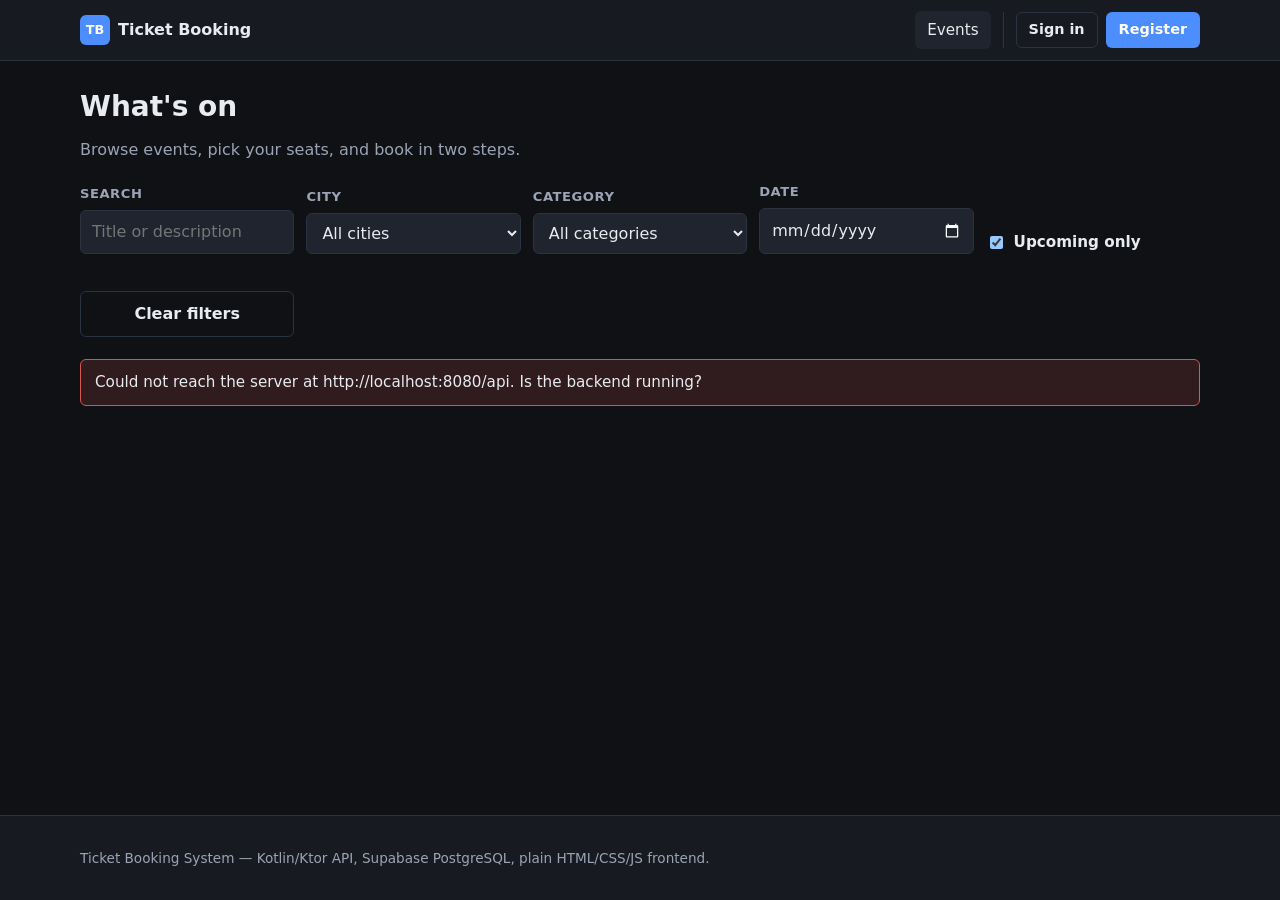
<file: Frontend/index.html>
<!DOCTYPE html>
<html lang="en">
  <head>
    <meta charset="UTF-8" />
    <meta name="viewport" content="width=device-width, initial-scale=1" />
    <title>Events — Ticket Booking</title>
    <link rel="stylesheet" href="css/styles.css" />
  </head>
  <body>
    <header class="site-header" id="site-header"></header>

    <main class="page">
      <div class="page-head">
        <div>
          <h1>What's on</h1>
          <p>Browse events, pick your seats, and book in two steps.</p>
        </div>
      </div>

      <!-- A real form so Enter submits and the browser's own semantics apply. -->
      <form class="filters" id="filter-form" role="search" aria-label="Filter events">
        <div class="field">
          <label for="filter-search">Search</label>
          <input
            type="search"
            id="filter-search"
            name="search"
            placeholder="Title or description"
            autocomplete="off"
          />
        </div>

        <div class="field">
          <label for="filter-city">City</label>
          <select id="filter-city" name="city">
            <option value="">All cities</option>
          </select>
        </div>

        <div class="field">
          <label for="filter-category">Category</label>
          <select id="filter-category" name="category">
            <option value="">All categories</option>
          </select>
        </div>

        <div class="field">
          <label for="filter-date">Date</label>
          <input type="date" id="filter-date" name="date" />
        </div>

        <div class="field field-inline">
          <input type="checkbox" id="filter-upcoming" name="upcomingOnly" checked />
          <label for="filter-upcoming">Upcoming only</label>
        </div>

        <div class="field">
          <span class="field-label" aria-hidden="true">&nbsp;</span>
          <button type="reset" class="btn btn-ghost" id="filter-reset">Clear filters</button>
        </div>
      </form>

      <!-- aria-live so a screen reader hears the result count change without the
           focus moving. -->
      <p id="result-count" class="event-card-meta" role="status" aria-live="polite"></p>

      <div id="page-status" class="status" hidden></div>

      <div id="event-results" class="event-grid"></div>
    </main>

    <footer class="site-footer">
      <div class="site-footer-inner" id="site-footer"></div>
    </footer>

    <script type="module" src="js/events.js"></script>
  </body>
</html>
</file>
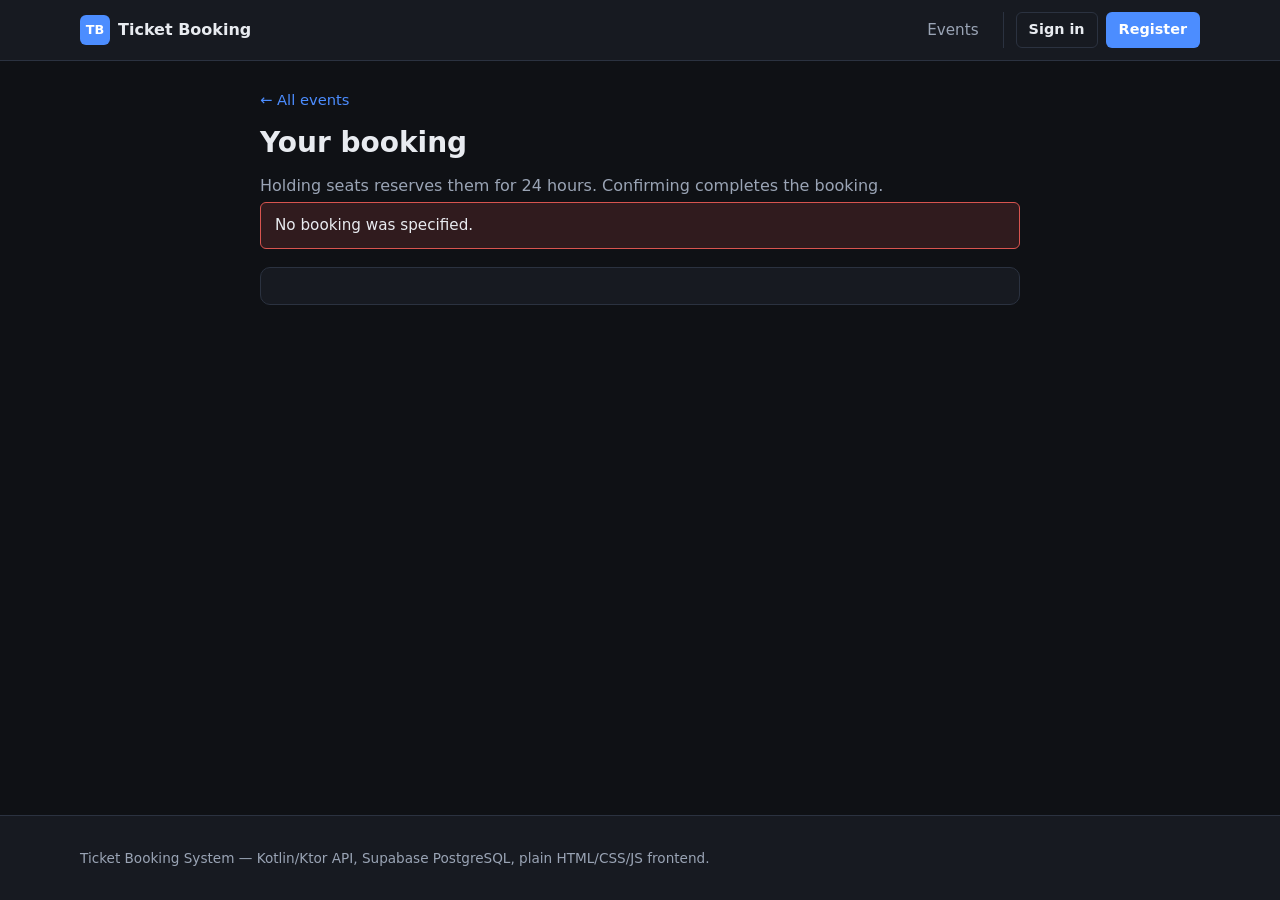
<file: Frontend/booking.html>
<!DOCTYPE html>
<html lang="en">
  <head>
    <meta charset="UTF-8" />
    <meta name="viewport" content="width=device-width, initial-scale=1" />
    <title>Your booking — Ticket Booking</title>
    <link rel="stylesheet" href="css/styles.css" />
  </head>
  <body>
    <header class="site-header" id="site-header"></header>

    <main class="page booking-page">
      <p class="breadcrumb"><a href="index.html">&larr; All events</a></p>

      <h1>Your booking</h1>
      <p class="detail-meta">
        Holding seats reserves them for 24 hours. Confirming completes the booking.
      </p>

      <div id="page-status" class="status" hidden></div>

      <section class="card" id="booking-panel" aria-label="Booking details"></section>

      <div class="booking-actions" id="booking-actions"></div>
    </main>

    <footer class="site-footer">
      <div class="site-footer-inner" id="site-footer"></div>
    </footer>

    <script type="module" src="js/booking.js"></script>
  </body>
</html>
</file>
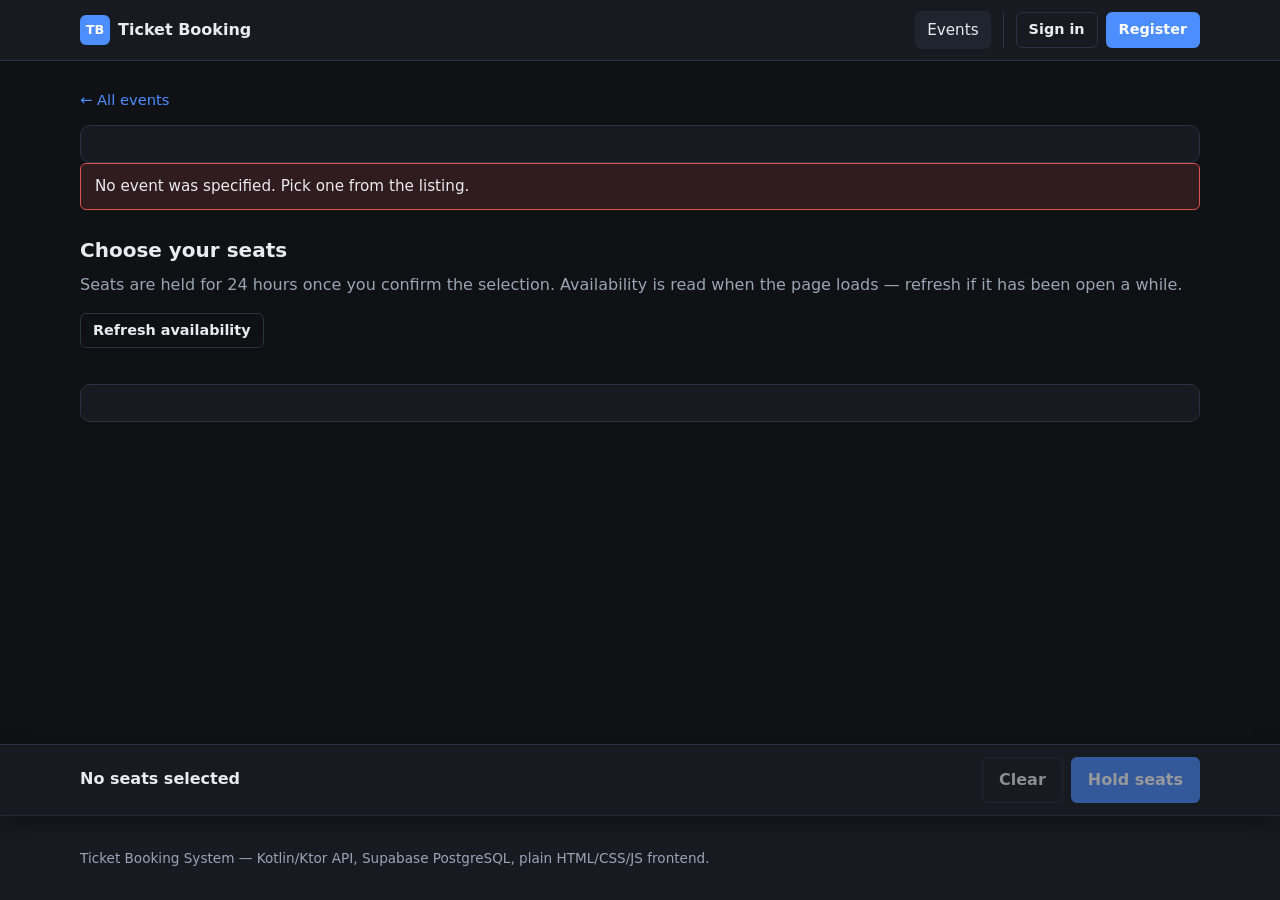
<file: Frontend/event.html>
<!DOCTYPE html>
<html lang="en">
  <head>
    <meta charset="UTF-8" />
    <meta name="viewport" content="width=device-width, initial-scale=1" />
    <title>Event — Ticket Booking</title>
    <link rel="stylesheet" href="css/styles.css" />
  </head>
  <body>
    <header class="site-header" id="site-header"></header>

    <main class="page">
      <p class="breadcrumb"><a href="index.html">&larr; All events</a></p>

      <section class="card" id="event-detail" aria-label="Event details"></section>

      <div id="page-status" class="status" hidden></div>

      <section class="seatmap-section" aria-labelledby="seatmap-heading">
        <div class="page-head">
          <div>
            <h2 id="seatmap-heading">Choose your seats</h2>
            <p>
              Seats are held for 24 hours once you confirm the selection. Availability is
              read when the page loads — refresh if it has been open a while.
            </p>
          </div>
          <button type="button" class="btn btn-ghost btn-sm" id="refresh-seats">
            Refresh availability
          </button>
        </div>

        <div class="seat-legend" id="seat-legend"></div>

        <!-- aria-busy is toggled while a fetch is in flight. -->
        <div class="seat-map" id="seat-map" aria-label="Seat map"></div>
      </section>
    </main>

    <!-- Sticky selection bar: the total and the action stay reachable while
         scrolling a long seat map. -->
    <div class="selection-summary" id="selection-summary" role="region" aria-live="polite"
         aria-label="Your selection">
      <div class="selection-summary-inner">
        <div>
          <p class="selection-count" id="selection-count">No seats selected</p>
          <p class="selection-total price" id="selection-total"></p>
        </div>
        <div class="selection-actions">
          <button type="button" class="btn btn-ghost" id="clear-selection" disabled>Clear</button>
          <button type="button" class="btn btn-primary" id="hold-button" disabled>
            Hold seats
          </button>
        </div>
      </div>
    </div>

    <footer class="site-footer">
      <div class="site-footer-inner" id="site-footer"></div>
    </footer>

    <script type="module" src="js/seatmap.js"></script>
  </body>
</html>
</file>
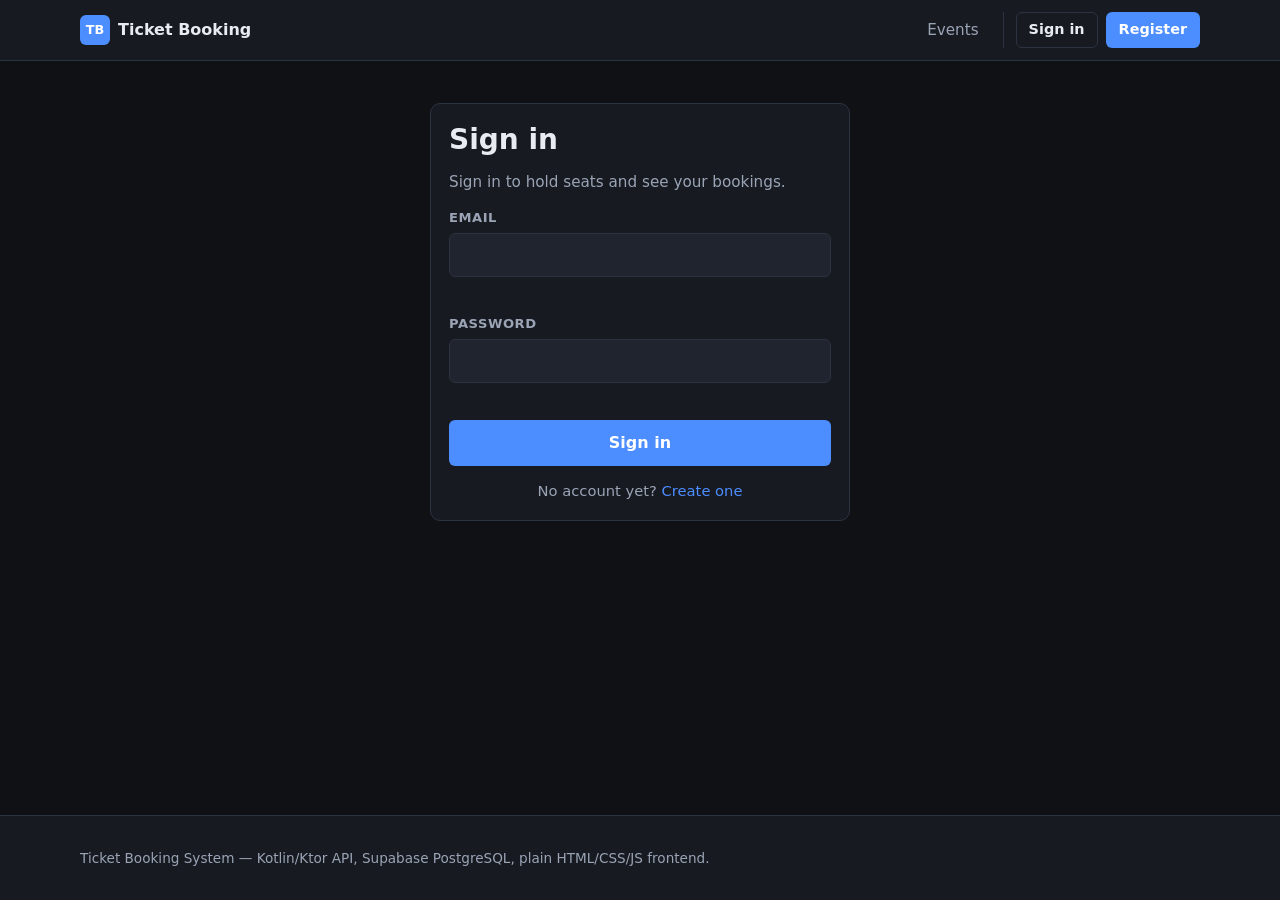
<file: Frontend/login.html>
<!DOCTYPE html>
<html lang="en">
  <head>
    <meta charset="UTF-8" />
    <meta name="viewport" content="width=device-width, initial-scale=1" />
    <title>Sign in — Ticket Booking</title>
    <link rel="stylesheet" href="css/styles.css" />
  </head>
  <body>
    <header class="site-header" id="site-header"></header>

    <main class="page auth-layout">
      <div class="auth-card card">
        <h1>Sign in</h1>
        <p class="auth-intro">Sign in to hold seats and see your bookings.</p>

        <div id="page-status" class="status" hidden></div>

        <form id="auth-form" data-mode="login" novalidate>
          <div class="field">
            <label for="auth-email">Email</label>
            <input
              type="email"
              id="auth-email"
              name="email"
              autocomplete="email"
              inputmode="email"
              aria-describedby="error-email"
              required
            />
            <p class="field-error" id="error-email" data-error-for="email" role="alert"></p>
          </div>

          <div class="field">
            <label for="auth-password">Password</label>
            <input
              type="password"
              id="auth-password"
              name="password"
              autocomplete="current-password"
              aria-describedby="error-password"
              required
            />
            <p class="field-error" id="error-password" data-error-for="password" role="alert"></p>
          </div>

          <button type="submit" class="btn btn-primary btn-block">Sign in</button>
        </form>

        <p class="auth-alt">
          No account yet? <a href="register.html">Create one</a>
        </p>
      </div>
    </main>

    <footer class="site-footer">
      <div class="site-footer-inner" id="site-footer"></div>
    </footer>

    <script type="module" src="js/auth.js"></script>
  </body>
</html>
</file>
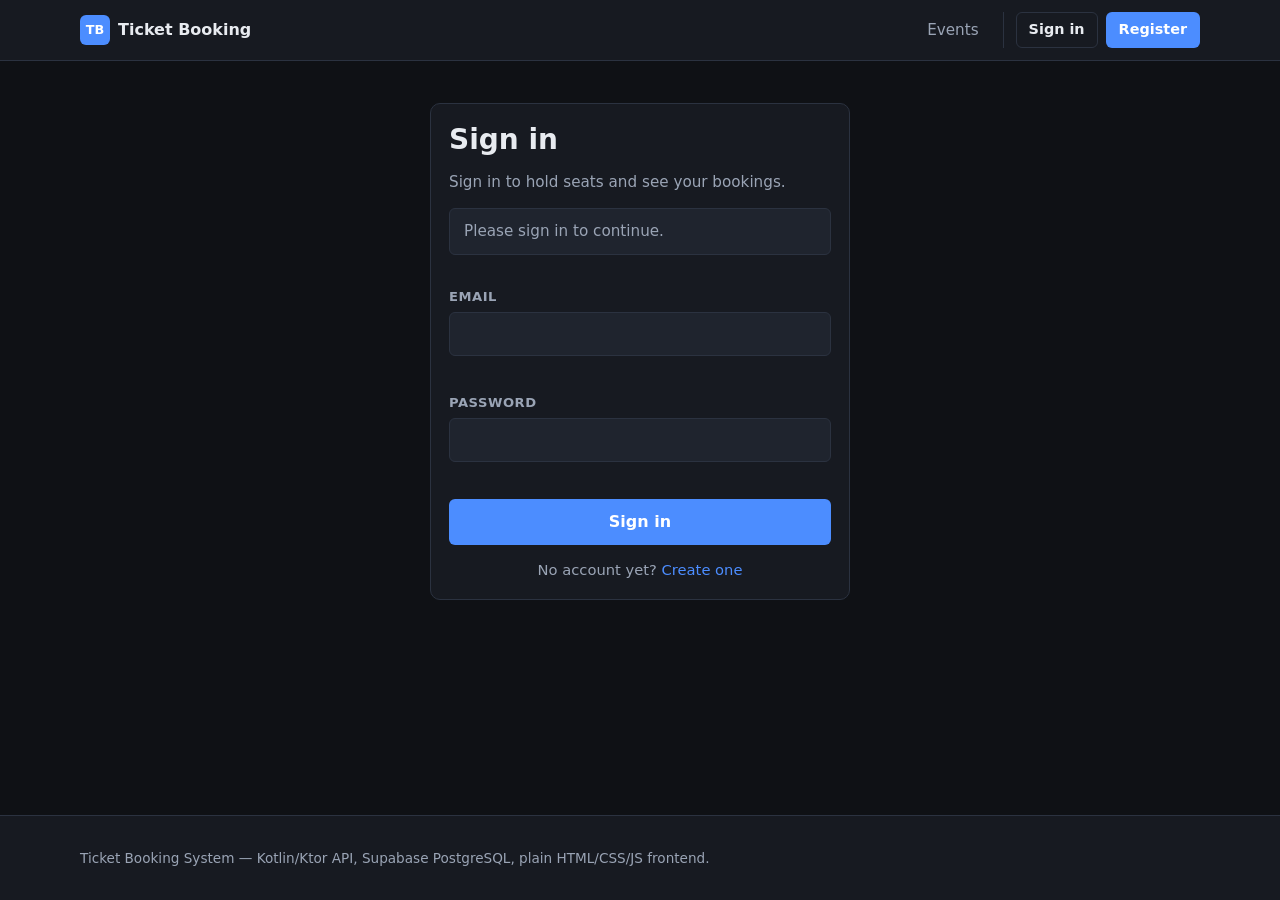
<file: Frontend/my-bookings.html>
<!DOCTYPE html>
<html lang="en">
  <head>
    <meta charset="UTF-8" />
    <meta name="viewport" content="width=device-width, initial-scale=1" />
    <title>My bookings — Ticket Booking</title>
    <link rel="stylesheet" href="css/styles.css" />
  </head>
  <body>
    <header class="site-header" id="site-header"></header>

    <main class="page">
      <div class="page-head">
        <div>
          <h1>My bookings</h1>
          <p id="booking-summary" role="status" aria-live="polite"></p>
        </div>
        <a class="btn btn-ghost btn-sm" href="index.html">Browse events</a>
      </div>

      <div id="page-status" class="status" hidden></div>

      <div id="booking-list" class="booking-list"></div>
    </main>

    <footer class="site-footer">
      <div class="site-footer-inner" id="site-footer"></div>
    </footer>

    <script type="module" src="js/bookings.js"></script>
  </body>
</html>
</file>
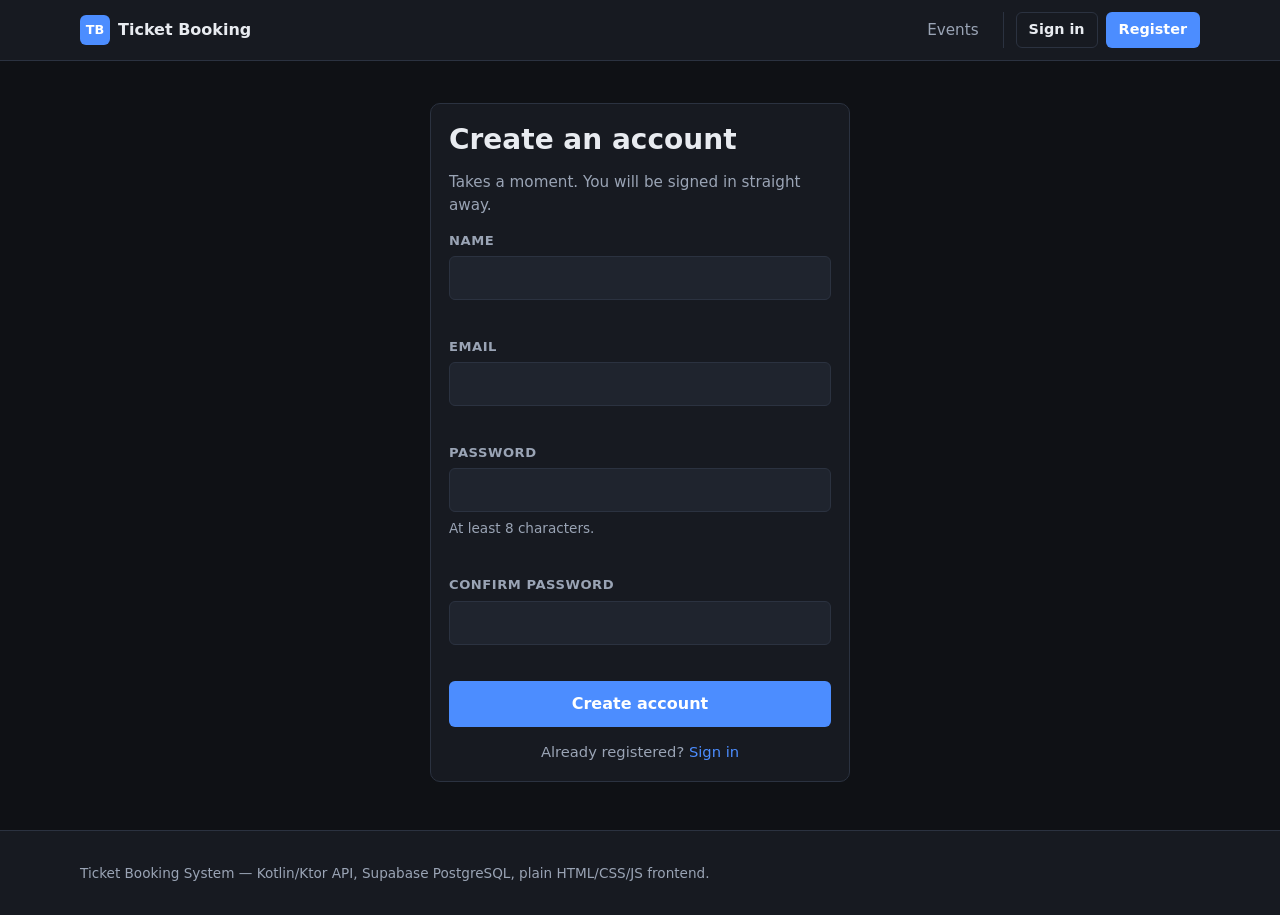
<file: Frontend/register.html>
<!DOCTYPE html>
<html lang="en">
  <head>
    <meta charset="UTF-8" />
    <meta name="viewport" content="width=device-width, initial-scale=1" />
    <title>Create an account — Ticket Booking</title>
    <link rel="stylesheet" href="css/styles.css" />
  </head>
  <body>
    <header class="site-header" id="site-header"></header>

    <main class="page auth-layout">
      <div class="auth-card card">
        <h1>Create an account</h1>
        <p class="auth-intro">Takes a moment. You will be signed in straight away.</p>

        <div id="page-status" class="status" hidden></div>

        <form id="auth-form" data-mode="register" novalidate>
          <div class="field">
            <label for="auth-name">Name</label>
            <input
              type="text"
              id="auth-name"
              name="name"
              autocomplete="name"
              maxlength="120"
              aria-describedby="error-name"
              required
            />
            <p class="field-error" id="error-name" data-error-for="name" role="alert"></p>
          </div>

          <div class="field">
            <label for="auth-email">Email</label>
            <input
              type="email"
              id="auth-email"
              name="email"
              autocomplete="email"
              inputmode="email"
              maxlength="160"
              aria-describedby="error-email"
              required
            />
            <p class="field-error" id="error-email" data-error-for="email" role="alert"></p>
          </div>

          <div class="field">
            <label for="auth-password">Password</label>
            <input
              type="password"
              id="auth-password"
              name="password"
              autocomplete="new-password"
              aria-describedby="hint-password error-password"
              required
            />
            <p class="field-hint" id="hint-password">At least 8 characters.</p>
            <p class="field-error" id="error-password" data-error-for="password" role="alert"></p>
          </div>

          <div class="field">
            <label for="auth-confirm">Confirm password</label>
            <input
              type="password"
              id="auth-confirm"
              name="confirm"
              autocomplete="new-password"
              aria-describedby="error-confirm"
              required
            />
            <p class="field-error" id="error-confirm" data-error-for="confirm" role="alert"></p>
          </div>

          <button type="submit" class="btn btn-primary btn-block">Create account</button>
        </form>

        <p class="auth-alt">Already registered? <a href="login.html">Sign in</a></p>
      </div>
    </main>

    <footer class="site-footer">
      <div class="site-footer-inner" id="site-footer"></div>
    </footer>

    <script type="module" src="js/auth.js"></script>
  </body>
</html>
</file>
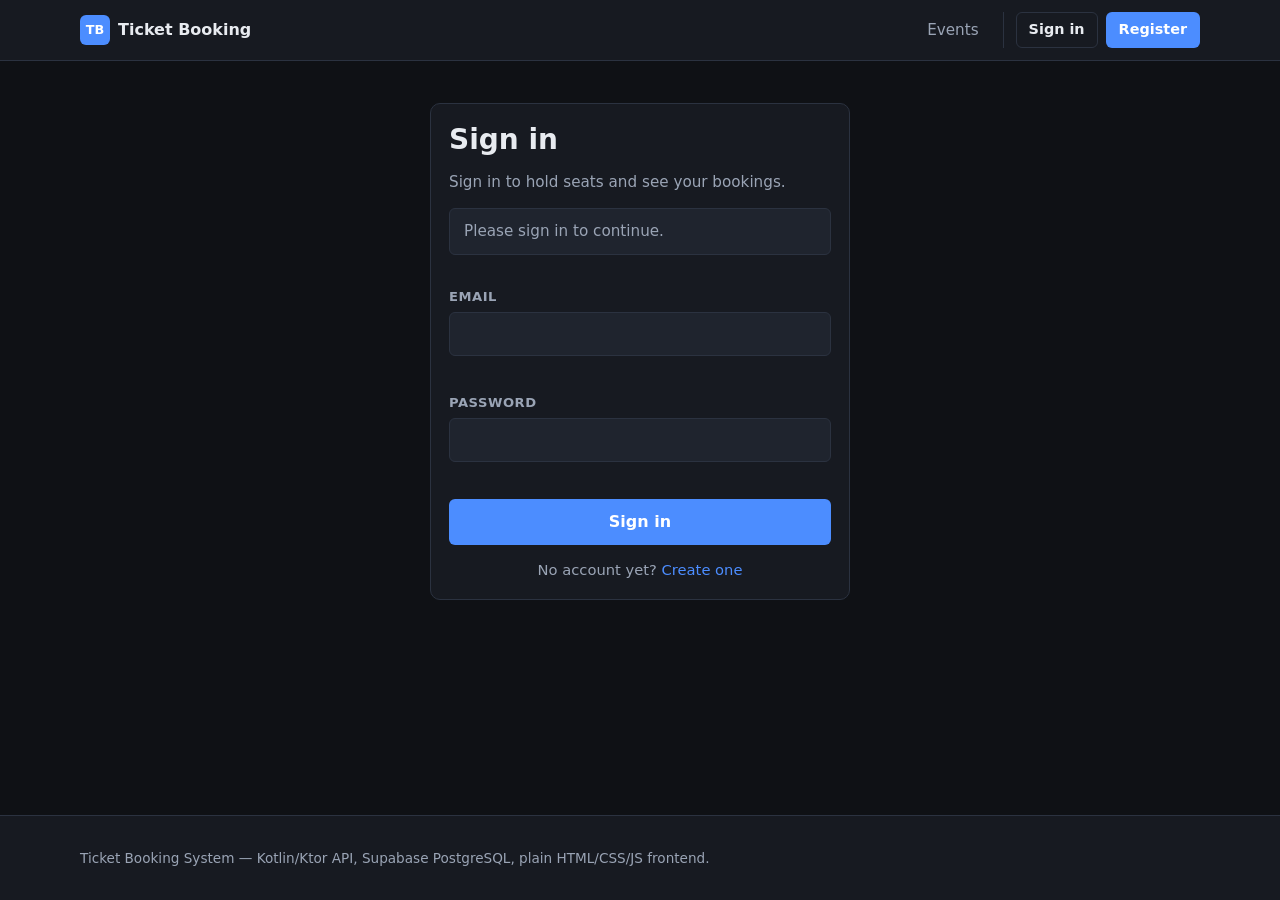
<file: Frontend/admin/dashboard.html>
<!DOCTYPE html>
<html lang="en">
  <head>
    <meta charset="UTF-8" />
    <meta name="viewport" content="width=device-width, initial-scale=1" />
    <title>Admin — Ticket Booking</title>
    <link rel="stylesheet" href="../css/styles.css" />
  </head>
  <body>
    <header class="site-header" id="site-header"></header>

    <main class="page">
      <div class="page-head">
        <div>
          <h1>Admin</h1>
          <p id="admin-greeting"></p>
        </div>
      </div>

      <nav class="admin-tabs" aria-label="Admin sections">
        <a class="nav-link is-current" href="dashboard.html" aria-current="page">Overview</a>
        <a class="nav-link" href="manage-venues.html">Venues</a>
        <a class="nav-link" href="manage-events.html">Events</a>
        <a class="nav-link" href="manage-bookings.html">Bookings</a>
      </nav>

      <div id="page-status" class="status" hidden></div>

      <section class="stat-grid" id="admin-stats" aria-label="Totals"></section>

      <h2>Next events</h2>
      <section id="admin-recent"></section>
    </main>

    <footer class="site-footer">
      <div class="site-footer-inner" id="site-footer"></div>
    </footer>

    <script type="module" src="dashboard.js"></script>
  </body>
</html>
</file>
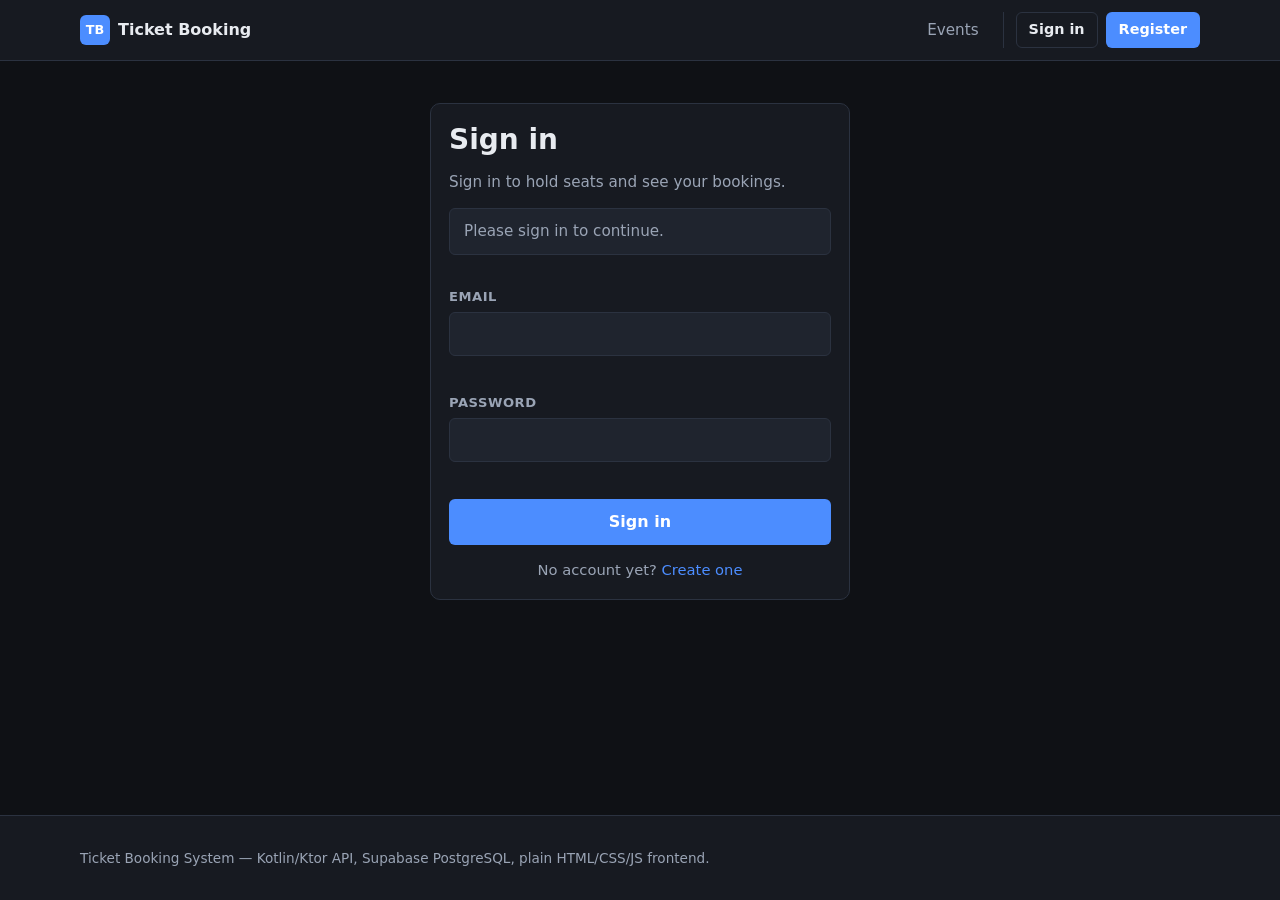
<file: Frontend/admin/manage-bookings.html>
<!DOCTYPE html>
<html lang="en">
  <head>
    <meta charset="UTF-8" />
    <meta name="viewport" content="width=device-width, initial-scale=1" />
    <title>Bookings — Admin</title>
    <link rel="stylesheet" href="../css/styles.css" />
  </head>
  <body>
    <header class="site-header" id="site-header"></header>

    <main class="page">
      <h1>Bookings</h1>

      <nav class="admin-tabs" aria-label="Admin sections">
        <a class="nav-link" href="dashboard.html">Overview</a>
        <a class="nav-link" href="manage-venues.html">Venues</a>
        <a class="nav-link" href="manage-events.html">Events</a>
        <a class="nav-link is-current" href="manage-bookings.html" aria-current="page">Bookings</a>
      </nav>

      <form class="filters" id="booking-filters">
        <div class="field">
          <label for="filter-event">Event</label>
          <select id="filter-event" name="eventId">
            <option value="">All events</option>
          </select>
        </div>

        <div class="field">
          <label for="filter-status">Status</label>
          <select id="filter-status" name="status">
            <option value="">Any status</option>
            <option value="PENDING">PENDING</option>
            <option value="CONFIRMED">CONFIRMED</option>
            <option value="CANCELLED">CANCELLED</option>
            <option value="EXPIRED">EXPIRED</option>
          </select>
        </div>

        <div class="field">
          <span class="field-label" aria-hidden="true">&nbsp;</span>
          <button type="submit" class="btn btn-primary">Apply</button>
        </div>

        <div class="field">
          <span class="field-label" aria-hidden="true">&nbsp;</span>
          <button type="reset" class="btn btn-ghost">Clear</button>
        </div>
      </form>

      <div id="page-status" class="status" hidden></div>

      <section id="booking-table" aria-label="Bookings"></section>

      <div class="pager">
        <p class="pager-info" id="pager-info" role="status" aria-live="polite"></p>
        <div class="selection-actions">
          <button type="button" class="btn btn-ghost btn-sm" id="page-previous">Previous</button>
          <button type="button" class="btn btn-ghost btn-sm" id="page-next">Next</button>
        </div>
      </div>
    </main>

    <footer class="site-footer">
      <div class="site-footer-inner" id="site-footer"></div>
    </footer>

    <script type="module" src="manage-bookings.js"></script>
  </body>
</html>
</file>
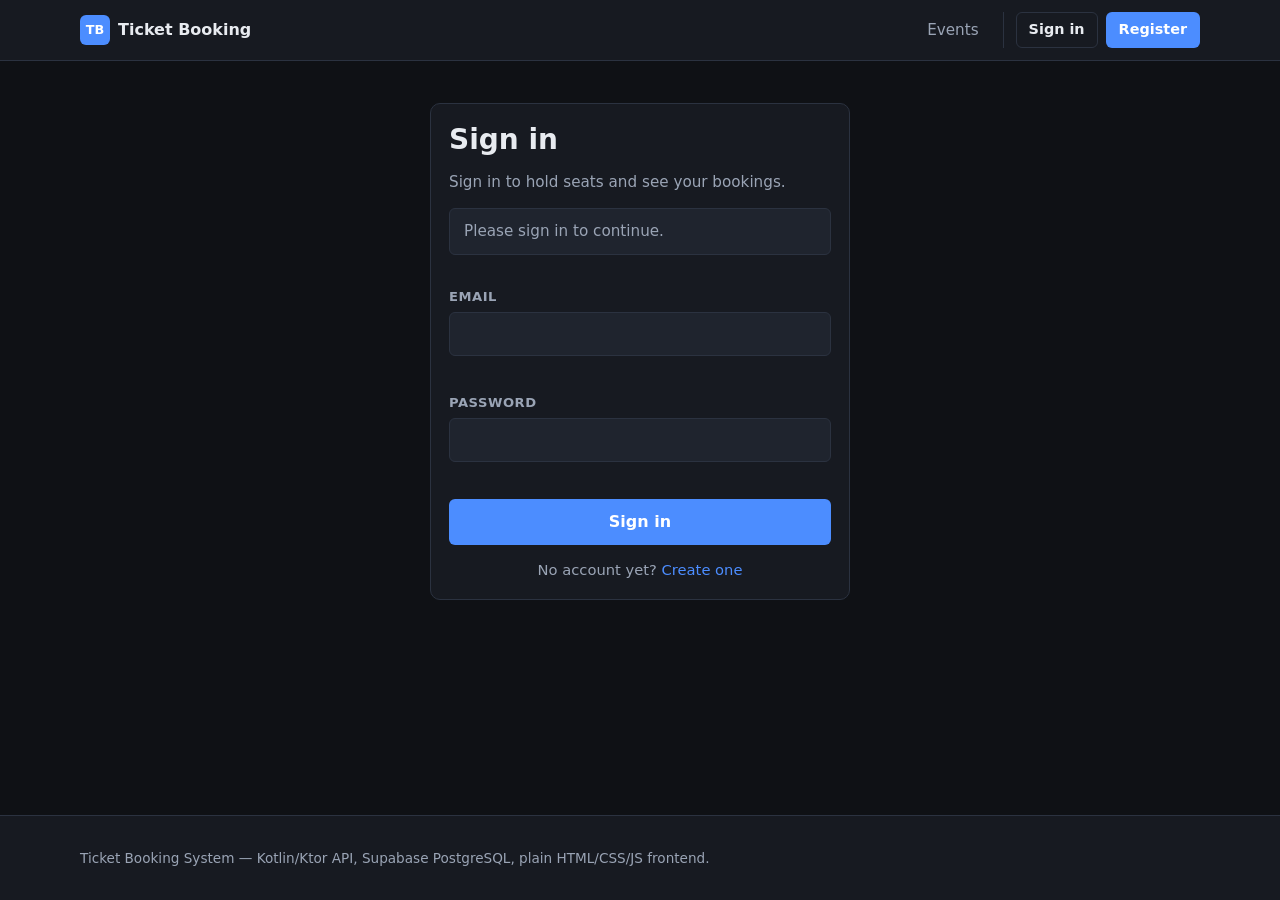
<file: Frontend/admin/manage-events.html>
<!DOCTYPE html>
<html lang="en">
  <head>
    <meta charset="UTF-8" />
    <meta name="viewport" content="width=device-width, initial-scale=1" />
    <title>Events — Admin</title>
    <link rel="stylesheet" href="../css/styles.css" />
  </head>
  <body>
    <header class="site-header" id="site-header"></header>

    <main class="page">
      <h1>Events</h1>

      <nav class="admin-tabs" aria-label="Admin sections">
        <a class="nav-link" href="dashboard.html">Overview</a>
        <a class="nav-link" href="manage-venues.html">Venues</a>
        <a class="nav-link is-current" href="manage-events.html" aria-current="page">Events</a>
        <a class="nav-link" href="manage-bookings.html">Bookings</a>
      </nav>

      <div id="page-status" class="status" hidden></div>

      <div class="admin-columns">
        <section id="event-table" aria-label="Events"></section>

        <section class="card" aria-labelledby="event-form-heading">
          <h2 id="event-form-heading">New event</h2>
          <form class="admin-form" id="event-form" novalidate>
            <div class="field">
              <label for="event-venue">Venue</label>
              <select id="event-venue" name="venueId" required>
                <option value="">Select a venue…</option>
              </select>
              <p class="field-hint">Cannot be changed later — seat rows are derived from it.</p>
            </div>

            <div class="field">
              <label for="event-title">Title</label>
              <input type="text" id="event-title" name="title" maxlength="200" required />
            </div>

            <div class="field">
              <label for="event-category">Category</label>
              <input type="text" id="event-category" name="category" maxlength="60"
                     placeholder="Concert" />
            </div>

            <div class="field">
              <label for="event-description">Description</label>
              <textarea id="event-description" name="description" rows="3"></textarea>
            </div>

            <div class="form-row">
              <div class="field">
                <label for="event-start">Starts</label>
                <input type="datetime-local" id="event-start" name="startTime" required />
              </div>
              <div class="field">
                <label for="event-end">Ends</label>
                <input type="datetime-local" id="event-end" name="endTime" required />
              </div>
            </div>

            <div class="form-row">
              <div class="field">
                <label for="event-price">Base price</label>
                <input type="text" id="event-price" name="basePrice" inputmode="decimal"
                       placeholder="1500.00" required />
                <p class="field-hint">Seat tiers multiply this.</p>
              </div>
              <div class="field">
                <label for="event-status">Status</label>
                <select id="event-status" name="status">
                  <option value="PUBLISHED">PUBLISHED</option>
                  <option value="DRAFT">DRAFT</option>
                </select>
              </div>
            </div>

            <div class="field">
              <label for="event-poster">Poster URL</label>
              <input type="url" id="event-poster" name="posterUrl" placeholder="https://…" />
            </div>

            <div class="booking-actions">
              <button type="submit" class="btn btn-primary">Create event</button>
              <button type="button" class="btn btn-ghost" id="cancel-edit" hidden>
                Cancel editing
              </button>
            </div>
          </form>
        </section>
      </div>
    </main>

    <footer class="site-footer">
      <div class="site-footer-inner" id="site-footer"></div>
    </footer>

    <script type="module" src="manage-events.js"></script>
  </body>
</html>
</file>
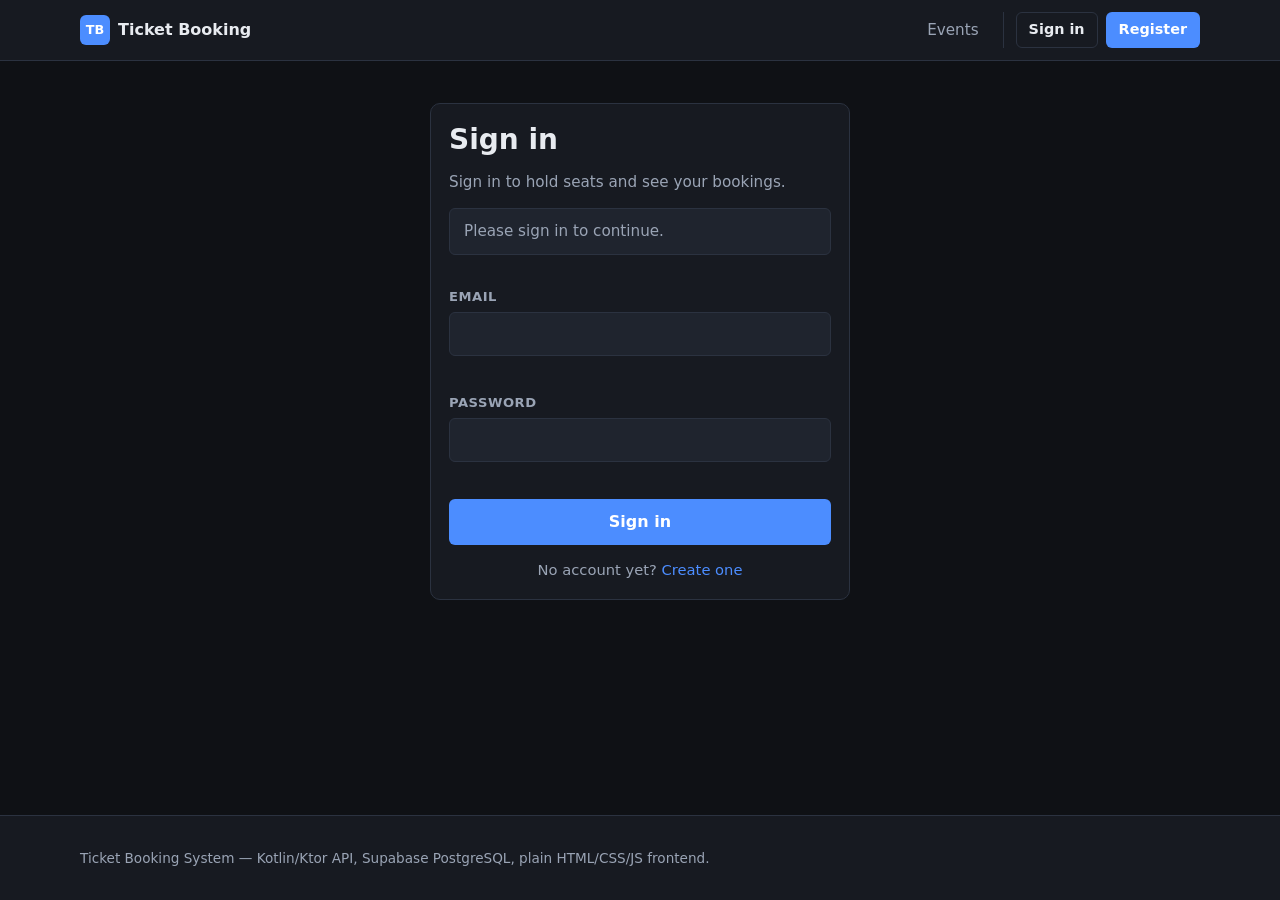
<file: Frontend/admin/manage-venues.html>
<!DOCTYPE html>
<html lang="en">
  <head>
    <meta charset="UTF-8" />
    <meta name="viewport" content="width=device-width, initial-scale=1" />
    <title>Venues — Admin</title>
    <link rel="stylesheet" href="../css/styles.css" />
  </head>
  <body>
    <header class="site-header" id="site-header"></header>

    <main class="page">
      <h1>Venues</h1>

      <nav class="admin-tabs" aria-label="Admin sections">
        <a class="nav-link" href="dashboard.html">Overview</a>
        <a class="nav-link is-current" href="manage-venues.html" aria-current="page">Venues</a>
        <a class="nav-link" href="manage-events.html">Events</a>
        <a class="nav-link" href="manage-bookings.html">Bookings</a>
      </nav>

      <div id="page-status" class="status" hidden></div>

      <div class="admin-columns">
        <section id="venue-table" aria-label="Venues"></section>

        <div>
          <section class="card" aria-labelledby="venue-form-heading">
            <h2 id="venue-form-heading">New venue</h2>
            <form class="admin-form" id="venue-form" novalidate>
              <div class="field">
                <label for="venue-name">Name</label>
                <input type="text" id="venue-name" name="name" maxlength="160" required />
              </div>
              <div class="field">
                <label for="venue-city">City</label>
                <input type="text" id="venue-city" name="city" maxlength="100" required />
              </div>
              <div class="field">
                <label for="venue-address">Address</label>
                <input type="text" id="venue-address" name="address" />
              </div>
              <div class="field">
                <label for="venue-capacity">Declared capacity</label>
                <input type="number" id="venue-capacity" name="totalCapacity" min="1" />
                <p class="field-hint">Optional — derived from the seat layout if left blank.</p>
              </div>
              <button type="submit" class="btn btn-primary">Create venue</button>
            </form>
          </section>

          <section class="card" aria-labelledby="layout-form-heading" style="margin-top: 16px">
            <h2 id="layout-form-heading">Add a seat layout</h2>
            <p class="field-hint">
              Run this once per tier — for example rows A–C as PREMIUM, then D–K as REGULAR.
            </p>
            <form class="admin-form" id="layout-form" novalidate>
              <div class="field">
                <label for="layout-venue">Venue</label>
                <select id="layout-venue" name="venueId" required>
                  <option value="">Select a venue…</option>
                </select>
              </div>
              <div class="field">
                <label for="layout-rows">Rows</label>
                <input type="text" id="layout-rows" name="rows" placeholder="A, B, C" required />
                <p class="field-hint">Comma or space separated.</p>
              </div>
              <div class="form-row">
                <div class="field">
                  <label for="layout-per-row">Seats per row</label>
                  <input
                    type="number"
                    id="layout-per-row"
                    name="seatsPerRow"
                    min="1"
                    max="100"
                    value="10"
                    required
                  />
                </div>
                <div class="field">
                  <label for="layout-type">Tier</label>
                  <select id="layout-type" name="seatType">
                    <option value="REGULAR">REGULAR</option>
                    <option value="PREMIUM">PREMIUM</option>
                    <option value="VIP">VIP</option>
                  </select>
                </div>
              </div>
              <div class="field">
                <label for="layout-multiplier">Price multiplier</label>
                <input type="text" id="layout-multiplier" name="priceMultiplier" placeholder="1.50" />
                <p class="field-hint">
                  Optional — defaults per tier (REGULAR 1.00, PREMIUM 1.50, VIP 2.50).
                </p>
              </div>
              <button type="submit" class="btn btn-primary">Generate seats</button>
            </form>
          </section>
        </div>
      </div>
    </main>

    <footer class="site-footer">
      <div class="site-footer-inner" id="site-footer"></div>
    </footer>

    <script type="module" src="manage-venues.js"></script>
  </body>
</html>
</file>
<file: Frontend/css/styles.css>
/* ==========================================================================
   Ticket Booking System — single stylesheet, no build step.

   Layout strategy (plan section 8): CSS Grid for the seat map and card grids,
   Flexbox for the nav and toolbars, breakpoints at 600px and 900px.

   Colours are declared once as custom properties so a status colour used by a
   badge, a seat and a banner cannot drift apart.
   ========================================================================== */

:root {
  --bg: #0f1115;
  --surface: #171a21;
  --surface-2: #1f242e;
  --border: #2b3240;
  --text: #e8ebf0;
  --text-dim: #9aa4b5;

  --accent: #4c8dff;
  --accent-strong: #2f6fe0;

  --available: #2f8f5b;
  --available-soft: rgba(47, 143, 91, 0.16);
  --locked: #b5892b;
  --locked-soft: rgba(181, 137, 43, 0.16);
  --booked: #6b7280;
  --danger: #d8544f;
  --danger-soft: rgba(216, 84, 79, 0.16);

  --radius: 10px;
  --radius-sm: 6px;
  --gap: 16px;
  --shadow: 0 6px 20px rgba(0, 0, 0, 0.35);

  --font: system-ui, -apple-system, 'Segoe UI', Roboto, Arial, sans-serif;
}

*,
*::before,
*::after {
  box-sizing: border-box;
}

html {
  color-scheme: dark;
}

body {
  margin: 0;
  min-height: 100vh;
  display: flex;
  flex-direction: column;
  font-family: var(--font);
  font-size: 16px;
  line-height: 1.5;
  color: var(--text);
  background: var(--bg);
}

h1,
h2,
h3 {
  line-height: 1.25;
  margin: 0 0 0.5em;
}

h1 {
  font-size: 1.75rem;
}
h2 {
  font-size: 1.25rem;
}

a {
  color: var(--accent);
  text-decoration: none;
}
a:hover {
  text-decoration: underline;
}

/* Visible keyboard focus everywhere. Removing this would make the seat map
   unusable without a mouse. */
:focus-visible {
  outline: 2px solid var(--accent);
  outline-offset: 2px;
}

.sr-only {
  position: absolute;
  width: 1px;
  height: 1px;
  padding: 0;
  margin: -1px;
  overflow: hidden;
  clip: rect(0, 0, 0, 0);
  white-space: nowrap;
  border: 0;
}

/* ------------------------------------------------------------------ shell */

.shell-bar,
.page,
.site-footer-inner {
  width: min(1120px, 100% - 2rem);
  margin-inline: auto;
}

.site-header {
  border-bottom: 1px solid var(--border);
  background: var(--surface);
  position: sticky;
  top: 0;
  z-index: 20;
}

.shell-bar {
  display: flex;
  align-items: center;
  gap: var(--gap);
  min-height: 60px;
  flex-wrap: wrap;
}

.brand {
  display: flex;
  align-items: center;
  gap: 8px;
  font-weight: 600;
  color: var(--text);
  margin-right: auto;
}
.brand:hover {
  text-decoration: none;
}

.brand-mark {
  display: grid;
  place-items: center;
  width: 30px;
  height: 30px;
  border-radius: var(--radius-sm);
  background: var(--accent);
  color: #fff;
  font-size: 0.8rem;
  font-weight: 700;
}

.nav-links {
  display: flex;
  align-items: center;
  gap: 4px;
  flex-wrap: wrap;
}

.nav-link {
  padding: 8px 12px;
  border-radius: var(--radius-sm);
  color: var(--text-dim);
  font-size: 0.95rem;
}
.nav-link:hover {
  color: var(--text);
  background: var(--surface-2);
  text-decoration: none;
}
.nav-link.is-current {
  color: var(--text);
  background: var(--surface-2);
}

.nav-account {
  display: flex;
  align-items: center;
  gap: 8px;
  margin-left: 8px;
  padding-left: 12px;
  border-left: 1px solid var(--border);
}

.nav-user {
  font-size: 0.9rem;
  color: var(--text-dim);
  white-space: nowrap;
}

.nav-toggle {
  display: none;
  background: none;
  border: 1px solid var(--border);
  border-radius: var(--radius-sm);
  padding: 8px 10px;
  cursor: pointer;
}

.nav-toggle-bars,
.nav-toggle-bars::before,
.nav-toggle-bars::after {
  display: block;
  width: 18px;
  height: 2px;
  background: var(--text);
  content: '';
}
.nav-toggle-bars::before {
  transform: translateY(-6px);
}
.nav-toggle-bars::after {
  transform: translateY(4px);
}

.page {
  flex: 1;
  padding: 28px 0 48px;
}

.site-footer {
  border-top: 1px solid var(--border);
  background: var(--surface);
  color: var(--text-dim);
  font-size: 0.85rem;
  padding: 18px 0;
}

.page-head {
  display: flex;
  align-items: flex-end;
  justify-content: space-between;
  gap: var(--gap);
  flex-wrap: wrap;
  margin-bottom: 20px;
}

.page-head p {
  margin: 0;
  color: var(--text-dim);
}

/* ----------------------------------------------------------------- forms */

.card {
  background: var(--surface);
  border: 1px solid var(--border);
  border-radius: var(--radius);
  padding: 18px;
}

.filters {
  display: grid;
  gap: 12px;
  grid-template-columns: repeat(auto-fit, minmax(180px, 1fr));
  align-items: end;
  margin-bottom: 22px;
}

.field {
  display: flex;
  flex-direction: column;
  gap: 6px;
}

.field label,
.field-label {
  font-size: 0.82rem;
  font-weight: 600;
  color: var(--text-dim);
  text-transform: uppercase;
  letter-spacing: 0.04em;
}

input,
select,
textarea {
  font: inherit;
  color: var(--text);
  background: var(--surface-2);
  border: 1px solid var(--border);
  border-radius: var(--radius-sm);
  padding: 9px 11px;
  width: 100%;
}

input:hover,
select:hover,
textarea:hover {
  border-color: #3a4354;
}

.field-inline {
  flex-direction: row;
  align-items: center;
  gap: 8px;
}
.field-inline input {
  width: auto;
}
.field-inline label {
  text-transform: none;
  letter-spacing: 0;
  font-size: 0.95rem;
  color: var(--text);
}

.field-error {
  font-size: 0.85rem;
  color: var(--danger);
  min-height: 1.2em;
  margin: 0;
}

.field-hint {
  font-size: 0.85rem;
  color: var(--text-dim);
  margin: 0;
}

/* Marks a field the server or client rejected, so the error text is not the only
   signal — colour alone would be missed by anyone who cannot distinguish it. */
input[aria-invalid='true'],
select[aria-invalid='true'] {
  border-color: var(--danger);
}

.btn {
  display: inline-flex;
  align-items: center;
  justify-content: center;
  gap: 8px;
  font: inherit;
  font-weight: 600;
  padding: 10px 16px;
  border-radius: var(--radius-sm);
  border: 1px solid transparent;
  cursor: pointer;
  white-space: nowrap;
}
.btn:hover {
  text-decoration: none;
}
.btn:disabled {
  opacity: 0.55;
  cursor: not-allowed;
}

.btn-primary {
  background: var(--accent);
  color: #fff;
}
.btn-primary:hover:not(:disabled) {
  background: var(--accent-strong);
}

.btn-ghost {
  background: transparent;
  border-color: var(--border);
  color: var(--text);
}
.btn-ghost:hover:not(:disabled) {
  background: var(--surface-2);
}

.btn-danger {
  background: transparent;
  border-color: var(--danger);
  color: var(--danger);
}
.btn-danger:hover:not(:disabled) {
  background: var(--danger-soft);
}

.btn-sm {
  padding: 6px 12px;
  font-size: 0.9rem;
}

.btn-block {
  width: 100%;
}

/* --------------------------------------------------------------- feedback */

.status {
  border: 1px solid var(--border);
  border-radius: var(--radius-sm);
  padding: 11px 14px;
  margin-bottom: 18px;
  font-size: 0.95rem;
}
.status-info {
  background: var(--surface-2);
  color: var(--text-dim);
}
.status-success {
  background: var(--available-soft);
  border-color: var(--available);
  color: var(--text);
}
.status-error {
  background: var(--danger-soft);
  border-color: var(--danger);
  color: var(--text);
}

.empty {
  text-align: center;
  padding: 48px 20px;
  color: var(--text-dim);
  border: 1px dashed var(--border);
  border-radius: var(--radius);
}

.badge {
  display: inline-block;
  padding: 2px 8px;
  border-radius: 999px;
  font-size: 0.72rem;
  font-weight: 700;
  letter-spacing: 0.04em;
  text-transform: uppercase;
  border: 1px solid var(--border);
  color: var(--text-dim);
}
.badge-admin {
  border-color: var(--accent);
  color: var(--accent);
}
.badge-available,
.badge-confirmed,
.badge-published {
  border-color: var(--available);
  color: #7fd6a3;
}
.badge-pending,
.badge-locked,
.badge-draft {
  border-color: var(--locked);
  color: #e2bf72;
}
.badge-cancelled,
.badge-expired {
  border-color: var(--danger);
  color: #f0918d;
}
.badge-booked {
  border-color: var(--booked);
  color: var(--text-dim);
}

/* Skeleton placeholders: showing the shape of what is loading reads as faster
   than a spinner and avoids the layout jumping when data arrives. */
.skeleton-grid {
  display: grid;
  gap: var(--gap);
  grid-template-columns: repeat(auto-fill, minmax(260px, 1fr));
}
.skeleton {
  height: 168px;
  border-radius: var(--radius);
  background: linear-gradient(90deg, var(--surface) 25%, var(--surface-2) 37%, var(--surface) 63%);
  background-size: 400% 100%;
  animation: shimmer 1.3s ease-in-out infinite;
}
@keyframes shimmer {
  from {
    background-position: 100% 0;
  }
  to {
    background-position: -100% 0;
  }
}
@media (prefers-reduced-motion: reduce) {
  .skeleton {
    animation: none;
  }
}

/* ------------------------------------------------------------ auth pages */

.auth-layout {
  display: grid;
  place-items: start center;
  padding-top: 42px;
}

.auth-card {
  width: min(420px, 100%);
  display: flex;
  flex-direction: column;
  gap: 14px;
}

.auth-card h1 {
  margin: 0;
}

.auth-intro {
  margin: 0;
  color: var(--text-dim);
  font-size: 0.95rem;
}

.auth-card form {
  display: flex;
  flex-direction: column;
  gap: 14px;
}

.auth-card form[aria-busy='true'] {
  opacity: 0.75;
}

.auth-alt {
  margin: 0;
  font-size: 0.92rem;
  color: var(--text-dim);
  text-align: center;
}

/* -------------------------------------------------------- event detail */

.breadcrumb {
  margin: 0 0 14px;
  font-size: 0.92rem;
}

.detail-head {
  display: flex;
  justify-content: space-between;
  align-items: flex-start;
  gap: var(--gap);
  flex-wrap: wrap;
}

.detail-head h1 {
  margin: 0 0 6px;
}

.detail-meta {
  margin: 0 0 4px;
  color: var(--text-dim);
}

.detail-badges {
  display: flex;
  gap: 6px;
  flex-wrap: wrap;
  margin: 10px 0 0;
}

.detail-price {
  margin: 0;
  text-align: right;
}
.detail-price .price {
  display: block;
  font-size: 1.35rem;
}
.detail-price small {
  color: var(--text-dim);
}

.detail-description {
  margin: 16px 0 0;
  color: var(--text-dim);
  max-width: 70ch;
}

/* ------------------------------------------------------------- seat map */

.seatmap-section {
  margin-top: 28px;
  /* Room for the sticky selection bar so the last row is never covered. */
  padding-bottom: 96px;
}

.seat-legend {
  display: flex;
  gap: 18px;
  flex-wrap: wrap;
  align-items: center;
  margin-bottom: 16px;
  font-size: 0.88rem;
  color: var(--text-dim);
}

.legend-item {
  display: inline-flex;
  align-items: center;
  gap: 7px;
}

.seat-map {
  background: var(--surface);
  border: 1px solid var(--border);
  border-radius: var(--radius);
  padding: 18px;
  overflow-x: auto;
}

.stage {
  margin: 0 auto 18px;
  max-width: 260px;
  text-align: center;
  padding: 6px;
  border-radius: 999px;
  background: var(--surface-2);
  border: 1px solid var(--border);
  color: var(--text-dim);
  font-size: 0.8rem;
  letter-spacing: 0.16em;
  text-transform: uppercase;
}

.seat-row {
  display: flex;
  align-items: center;
  gap: 10px;
  margin-bottom: 8px;
}

.seat-row-label {
  width: 1.6em;
  flex: none;
  text-align: right;
  color: var(--text-dim);
  font-size: 0.85rem;
  font-weight: 600;
}

/* Grid, not flex: every row uses the same column count, so seat 7 of row A lines up
   with seat 7 of row B even when a row is short. */
.seat-row-seats {
  display: grid;
  grid-template-columns: repeat(var(--seat-columns, 10), minmax(26px, 34px));
  gap: 6px;
}

.seat {
  display: grid;
  place-items: center;
  aspect-ratio: 1;
  min-width: 26px;
  padding: 0;
  font: inherit;
  font-size: 0.72rem;
  border-radius: var(--radius-sm);
  border: 1px solid var(--border);
  background: var(--surface-2);
  color: var(--text-dim);
  cursor: pointer;
}

/* Status is signalled by border style and glyph as well as colour: colour alone is
   not a reliable signal. */
.seat-available {
  border-color: var(--available);
  background: var(--available-soft);
  color: #a8e6c2;
}
.seat-available:hover {
  border-color: #4fd18a;
}

.seat-locked {
  border-style: dashed;
  border-color: var(--locked);
  background: var(--locked-soft);
  color: #e2bf72;
  cursor: not-allowed;
}

.seat-booked {
  border-style: dotted;
  border-color: var(--booked);
  background: transparent;
  color: var(--booked);
  cursor: not-allowed;
}

.seat.is-selected {
  background: var(--accent);
  border-color: #9dc2ff;
  border-style: solid;
  color: #fff;
  font-weight: 700;
  /* A ring as well as a fill, so selection survives a colour-blind reading. */
  box-shadow: 0 0 0 2px rgba(157, 194, 255, 0.55);
}

.seat:disabled {
  opacity: 0.75;
}

/* --------------------------------------------------- selection summary bar */

.selection-summary {
  position: sticky;
  bottom: 0;
  z-index: 15;
  border-top: 1px solid var(--border);
  background: var(--surface);
  box-shadow: var(--shadow);
  transform: translateY(0);
}

.selection-summary-inner {
  width: min(1120px, 100% - 2rem);
  margin-inline: auto;
  display: flex;
  align-items: center;
  justify-content: space-between;
  gap: var(--gap);
  padding: 12px 0;
  flex-wrap: wrap;
}

.selection-count {
  margin: 0;
  font-weight: 600;
}

.selection-total {
  margin: 2px 0 0;
  font-size: 1.15rem;
  color: var(--text);
}

.selection-actions {
  display: flex;
  gap: 8px;
}

.selection-summary.is-active {
  border-top-color: var(--accent);
}

/* -------------------------------------------------------- booking pages */

.booking-page {
  max-width: 760px;
}

.booking-head {
  display: flex;
  justify-content: space-between;
  align-items: flex-start;
  gap: var(--gap);
}

.booking-reference {
  margin: 0 0 2px;
  font-family: ui-monospace, 'Cascadia Mono', Consolas, monospace;
  font-size: 1.05rem;
  font-weight: 700;
  letter-spacing: 0.06em;
}

/* Definition list, not a table: these are label/value pairs rather than rows of
   comparable data, and it stacks cleanly on a phone. */
.booking-facts {
  display: grid;
  grid-template-columns: 128px 1fr;
  gap: 10px 16px;
  margin: 18px 0 0;
}

.booking-facts dt {
  color: var(--text-dim);
  font-size: 0.85rem;
  text-transform: uppercase;
  letter-spacing: 0.04em;
}

.booking-facts dd {
  margin: 0;
}

.seat-chip {
  display: inline-flex;
  flex-direction: column;
  gap: 1px;
  padding: 5px 10px;
  margin: 0 6px 6px 0;
  border: 1px solid var(--border);
  border-radius: var(--radius-sm);
  background: var(--surface-2);
  font-size: 0.9rem;
  font-weight: 600;
}
.seat-chip small {
  font-weight: 400;
  color: var(--text-dim);
  font-size: 0.78rem;
}

.booking-actions {
  display: flex;
  gap: 10px;
  margin-top: 18px;
  flex-wrap: wrap;
}

.booking-list {
  display: flex;
  flex-direction: column;
  gap: var(--gap);
}

.booking-card {
  display: flex;
  justify-content: space-between;
  gap: var(--gap);
  flex-wrap: wrap;
}

.booking-card-main {
  flex: 1 1 320px;
  min-width: 0;
}

.booking-card-main .event-card-title {
  margin: 0 0 6px;
}

.booking-card-side {
  display: flex;
  flex-direction: column;
  align-items: flex-end;
  justify-content: space-between;
  gap: 12px;
}

.booking-card-side .price {
  font-size: 1.15rem;
  margin: 0;
}

.booking-card-actions {
  display: flex;
  gap: 8px;
  flex-wrap: wrap;
  justify-content: flex-end;
}

.booking-seats {
  margin: 10px 0 0;
}

.booking-note {
  margin: 8px 0 0;
  font-size: 0.9rem;
  color: var(--text-dim);
}

/* ------------------------------------------------------------ admin pages */

.admin-tabs {
  display: flex;
  gap: 4px;
  flex-wrap: wrap;
  margin-bottom: 20px;
  border-bottom: 1px solid var(--border);
  padding-bottom: 10px;
}

.stat-grid {
  display: grid;
  gap: var(--gap);
  grid-template-columns: repeat(auto-fit, minmax(200px, 1fr));
  margin-bottom: 28px;
}

.stat-card {
  color: var(--text);
  transition: border-color 0.15s ease;
}
.stat-card:hover {
  border-color: var(--accent);
  text-decoration: none;
}

.stat-label {
  margin: 0;
  color: var(--text-dim);
  font-size: 0.82rem;
  text-transform: uppercase;
  letter-spacing: 0.05em;
}

.stat-value {
  margin: 4px 0 2px;
  font-size: 1.9rem;
  font-weight: 700;
  line-height: 1;
}

.stat-detail {
  margin: 0;
  color: var(--text-dim);
  font-size: 0.88rem;
}

/* Tables scroll sideways rather than squashing columns to unreadable widths. */
.table-scroll {
  overflow-x: auto;
  border: 1px solid var(--border);
  border-radius: var(--radius);
}

.data-table {
  width: 100%;
  border-collapse: collapse;
  background: var(--surface);
  font-size: 0.93rem;
}

.data-table th,
.data-table td {
  padding: 10px 12px;
  text-align: left;
  border-bottom: 1px solid var(--border);
  vertical-align: top;
  white-space: nowrap;
}

.data-table th {
  color: var(--text-dim);
  font-size: 0.8rem;
  text-transform: uppercase;
  letter-spacing: 0.04em;
  background: var(--surface-2);
}

.data-table tbody tr:last-child td {
  border-bottom: 0;
}

.data-table td.wrap {
  white-space: normal;
  min-width: 180px;
}

.admin-columns {
  display: grid;
  gap: var(--gap);
  grid-template-columns: minmax(0, 1fr) minmax(280px, 380px);
  align-items: start;
}

.admin-form {
  display: flex;
  flex-direction: column;
  gap: 12px;
}

.form-row {
  display: grid;
  gap: 12px;
  grid-template-columns: repeat(auto-fit, minmax(130px, 1fr));
}

.pager {
  display: flex;
  align-items: center;
  justify-content: space-between;
  gap: var(--gap);
  margin-top: 14px;
  flex-wrap: wrap;
}

.pager-info {
  margin: 0;
  color: var(--text-dim);
  font-size: 0.9rem;
}

@media (max-width: 900px) {
  .admin-columns {
    grid-template-columns: 1fr;
  }
}

/* ------------------------------------------------------------ event cards */

.event-grid {
  display: grid;
  gap: var(--gap);
  grid-template-columns: repeat(auto-fill, minmax(260px, 1fr));
}

.event-card {
  display: flex;
  flex-direction: column;
  background: var(--surface);
  border: 1px solid var(--border);
  border-radius: var(--radius);
  overflow: hidden;
  transition: border-color 0.15s ease, transform 0.15s ease;
}
.event-card:hover {
  border-color: var(--accent);
  transform: translateY(-2px);
}
@media (prefers-reduced-motion: reduce) {
  .event-card:hover {
    transform: none;
  }
}

.event-card-poster {
  aspect-ratio: 16 / 9;
  background: var(--surface-2);
  display: grid;
  place-items: center;
  color: var(--text-dim);
  font-size: 0.85rem;
  overflow: hidden;
}
.event-card-poster img {
  width: 100%;
  height: 100%;
  object-fit: cover;
}

.event-card-body {
  padding: 14px;
  display: flex;
  flex-direction: column;
  gap: 6px;
  flex: 1;
}

.event-card-title {
  font-size: 1.05rem;
  font-weight: 600;
  margin: 0;
}

.event-card-meta {
  color: var(--text-dim);
  font-size: 0.9rem;
  margin: 0;
}

.event-card-foot {
  display: flex;
  align-items: center;
  justify-content: space-between;
  gap: 8px;
  margin-top: auto;
  padding-top: 10px;
}

.price {
  font-weight: 700;
}
.price small {
  font-weight: 400;
  color: var(--text-dim);
}

/* ------------------------------------------------------------- responsive */

@media (max-width: 900px) {
  .filters {
    grid-template-columns: repeat(auto-fit, minmax(150px, 1fr));
  }
}

@media (max-width: 600px) {
  h1 {
    font-size: 1.45rem;
  }

  .nav-toggle {
    display: block;
  }

  /* Collapsed by default on small screens; .is-open is toggled by nav.js. */
  .nav-links {
    display: none;
    width: 100%;
    flex-direction: column;
    align-items: stretch;
    padding-bottom: 12px;
  }
  .nav-links.is-open {
    display: flex;
  }

  .nav-account {
    margin: 8px 0 0;
    padding: 12px 0 0;
    border-left: 0;
    border-top: 1px solid var(--border);
  }

  .event-grid,
  .skeleton-grid {
    grid-template-columns: 1fr;
  }

  /* Seats stay finger-sized and the map scrolls sideways rather than shrinking
     below a tappable size. */
  .seat-row-seats {
    grid-template-columns: repeat(var(--seat-columns, 10), 30px);
  }

  .selection-summary-inner {
    flex-direction: column;
    align-items: stretch;
  }
  .selection-actions {
    display: grid;
    grid-template-columns: 1fr 2fr;
  }

  .detail-price {
    text-align: left;
  }

  /* Label above value reads better than a 128px column on a narrow screen. */
  .booking-facts {
    grid-template-columns: 1fr;
    gap: 2px 0;
  }
  .booking-facts dd {
    margin-bottom: 10px;
  }

  .booking-card-side {
    align-items: stretch;
    width: 100%;
  }
  .booking-card-actions {
    justify-content: stretch;
  }
  .booking-card-actions .btn {
    flex: 1;
  }
}
</file>
